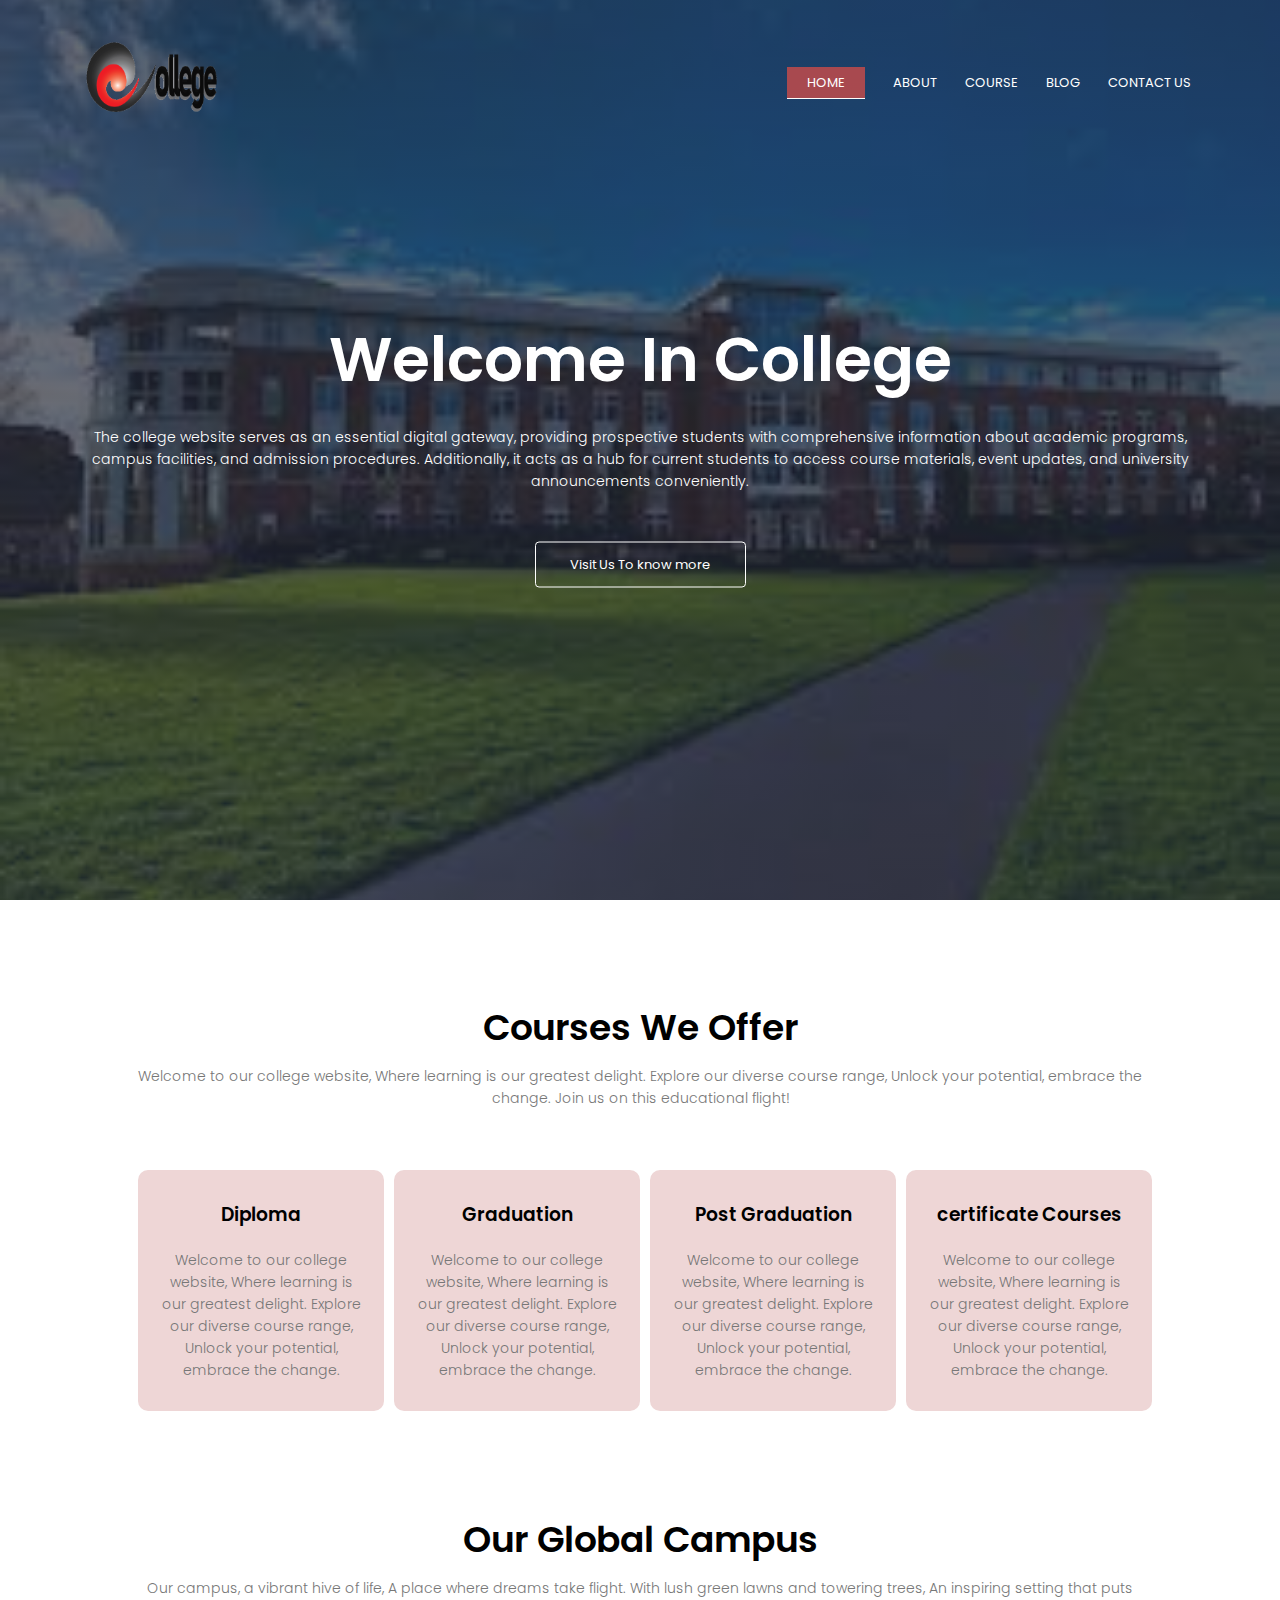
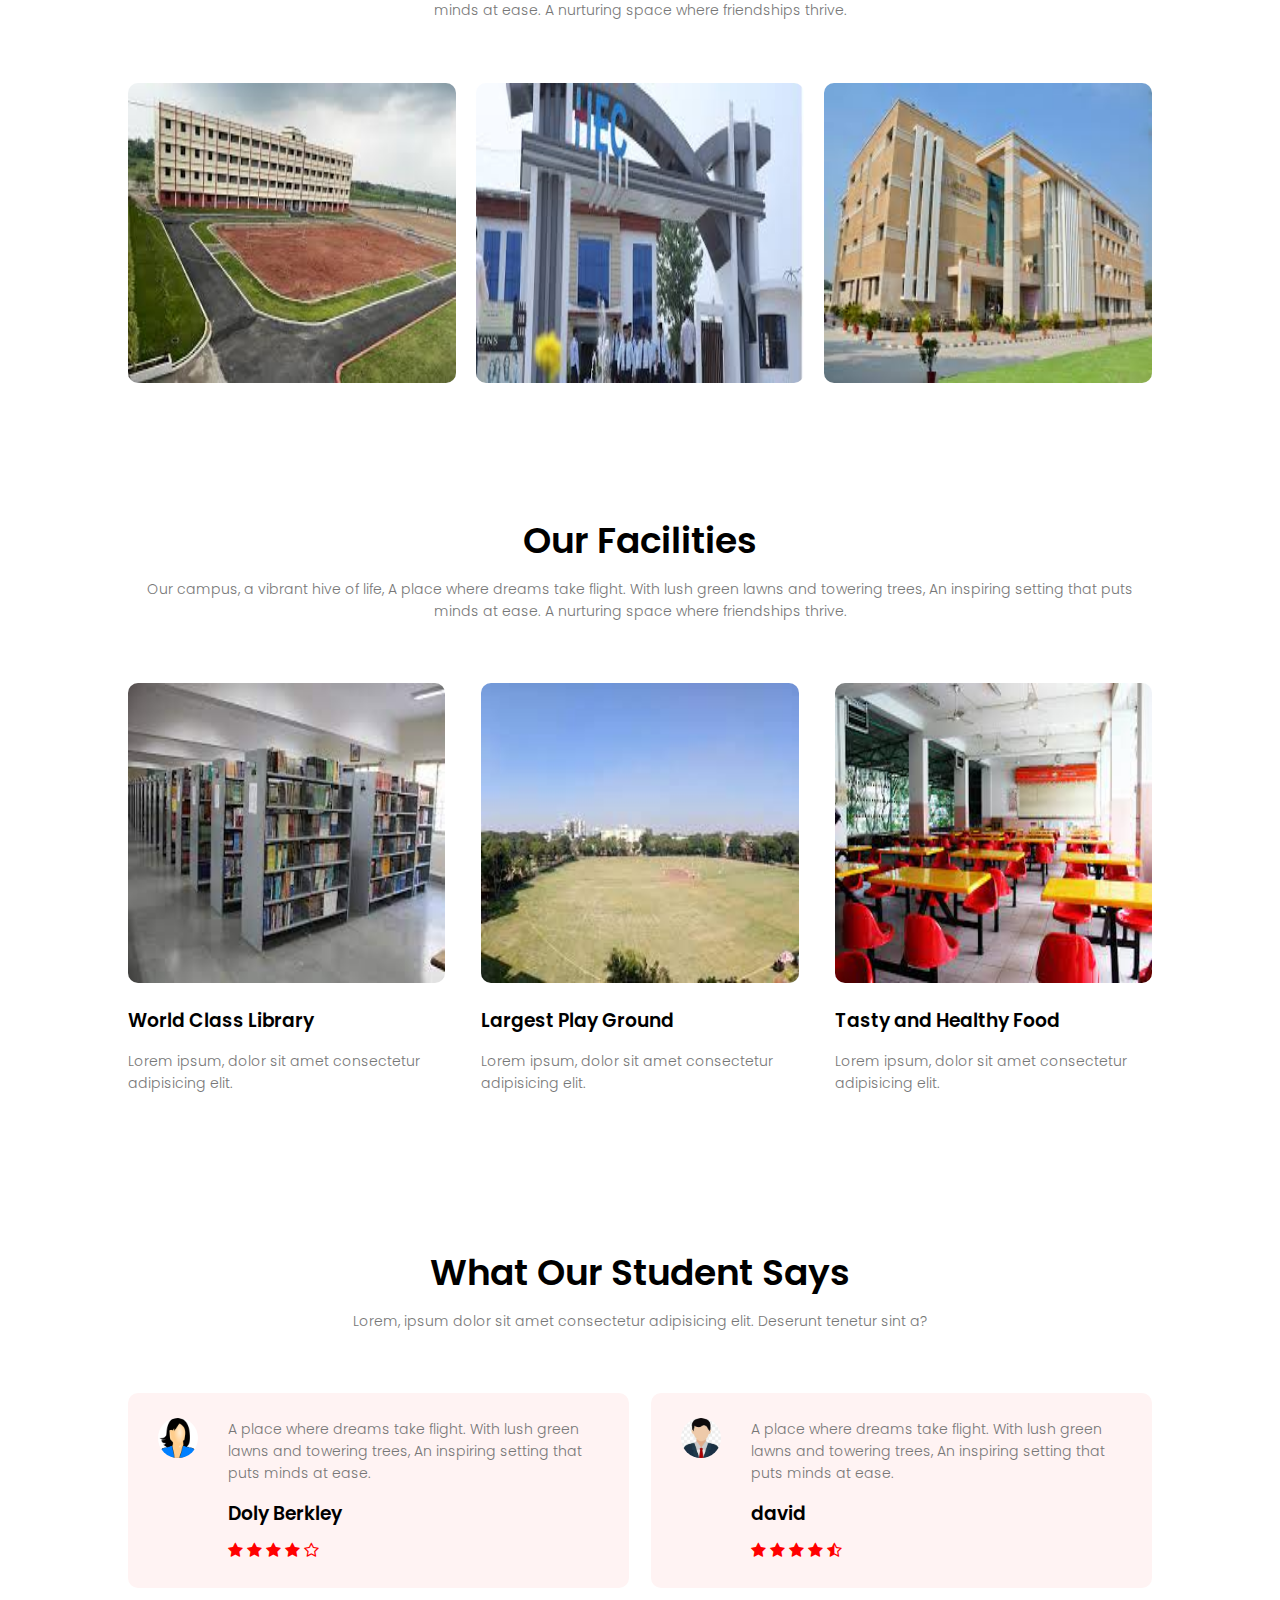
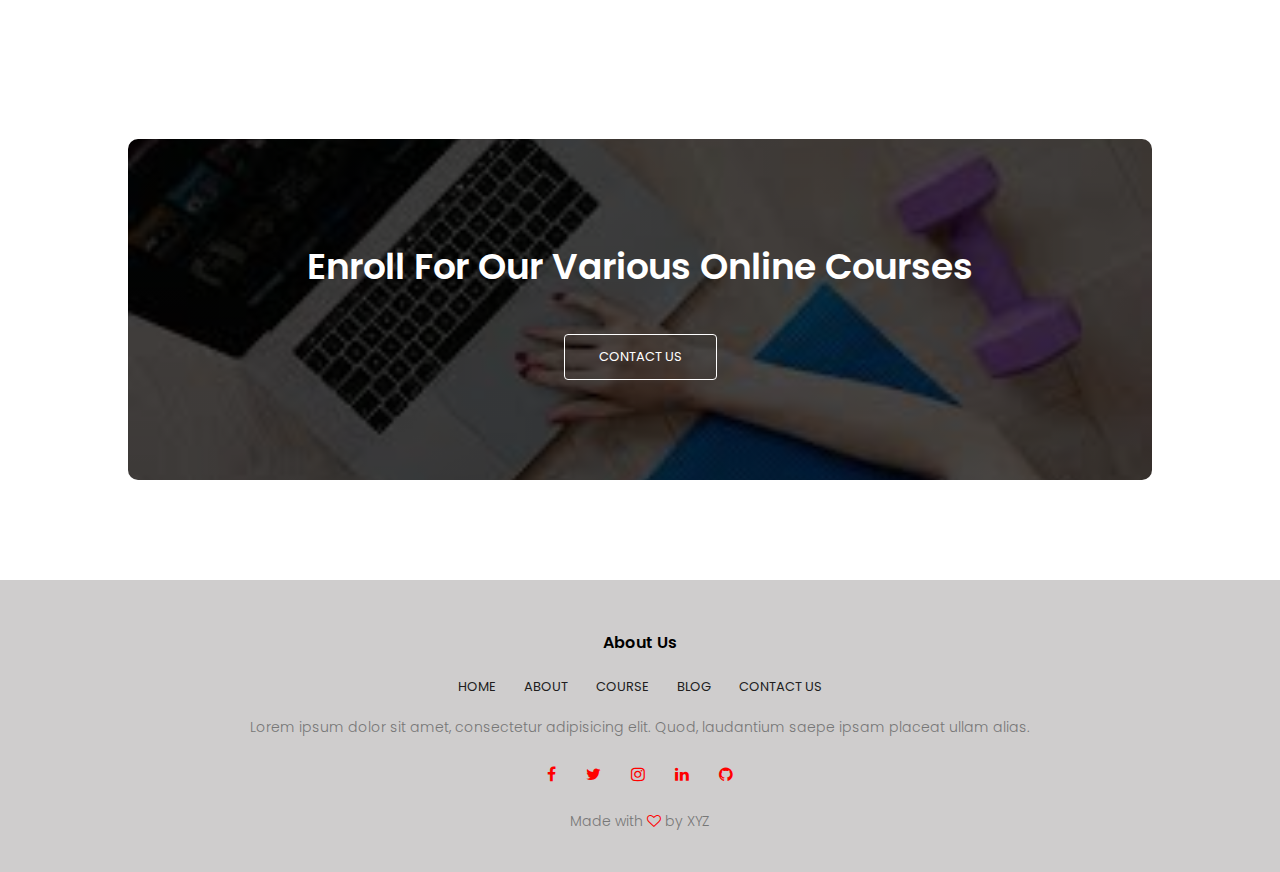
<file: index.html>
<!DOCTYPE html>
<html lang="en">
<head>
    <meta charset="UTF-8">
    <meta name="viewport" content="width=device-width, initial-scale=1.0">
    <title>College Website</title>
    <link rel="stylesheet" href="style.css">
    <link rel="preconnect" href="https://fonts.googleapis.com">
<link rel="preconnect" href="https://fonts.gstatic.com" crossorigin>
<link href="https://fonts.googleapis.com/css2?family=Poppins:ital,wght@1,400;1,900&display=swap" rel="stylesheet">
<link rel="stylesheet" href="https://cdnjs.cloudflare.com/ajax/libs/font-awesome/4.7.0/css/font-awesome.min.css">
</head>
<body>
    <section class="header">
        <nav>
            <a href="index.html"><img src="img/logo1.png" alt=""></a>
            <div class="nav-links" id="navLinks">
                <i class="fa  fa-times" onclick="hideMenu()"></i>
                <ul>
                    <li><a href="index.html" class="active">HOME</a></li>
                    <li><a href="about.html">ABOUT</a></li>
                    <li><a href="course.html">COURSE</a></li>
                    <li><a href="blog.html">BLOG</a></li>
                    <li><a href="contact.html">CONTACT US</a></li>
                </ul>
            </div>
            <i class="fa fa-bars" onclick="showMenu()"></i>
        </nav>
        <div class="text-box">
            <h1>Welcome In College</h1>
            <p>The college website serves as an essential digital gateway, providing prospective students with comprehensive information about academic programs, campus facilities, and admission procedures. Additionally, it acts as a hub for current students to access course materials, event updates, and university announcements conveniently.</p>
            <a href="" class="visit-btn">Visit Us To know more</a>
        </div>
    </section>
    <section class="course">
        <h1>Courses We Offer</h1>
        <p>Welcome to our college website,
            Where learning is our greatest delight.
            Explore our diverse course range,
            Unlock your potential, embrace the change.
            Join us on this educational flight!</p>
            <div class="row">
                <div class="course-col">
                    <h3>Diploma</h3>
                    <p>Welcome to our college website,
                        Where learning is our greatest delight.
                        Explore our diverse course range,
                        Unlock your potential, embrace the change.</p>
                </div>
                <div class="course-col">
                    <h3>Graduation</h3>
                    <p>Welcome to our college website,
                        Where learning is our greatest delight.
                        Explore our diverse course range,
                        Unlock your potential, embrace the change.</p>
                </div>
                <div class="course-col">
                    <h3>Post Graduation</h3>
                    <p>Welcome to our college website,
                        Where learning is our greatest delight.
                        Explore our diverse course range,
                        Unlock your potential, embrace the change.</p>
                </div>
                 <div class="course-col">
                    <h3>certificate Courses</h3>
                    <p>Welcome to our college website,
                        Where learning is our greatest delight.
                        Explore our diverse course range,
                        Unlock your potential, embrace the change.</p>
                </div>
            </div>
    </section>
    <section class="campus">
        <h1>Our Global Campus</h1>
        <p>
            Our campus, a vibrant hive of life,
            A place where dreams take flight.
            With lush green lawns and towering trees,
            An inspiring setting that puts minds at ease.
            A nurturing space where friendships thrive.</p>
            <div class="row">
                <div class="campus-col">
                    <img src="img/campus1.jpg" alt="">
                    <div class="layer">
                        <h3>NOIDA</h3>
                    </div>
                </div>
                <div class="campus-col">
                    <img src="img/campus2.jpg" alt="">
                    <div class="layer">
                        <h3>NEW DELHI</h3>
                    </div>
                </div>
                <div class="campus-col">
                    <img src="img/campus3.jpg" alt="">
                    <div class="layer">
                        <h3>MATHURA</h3>
                    </div>
                </div>
            </div>
    </section>
    <section class="facilities">
        <h1>Our Facilities</h1>
        <p>Our campus, a vibrant hive of life,
            A place where dreams take flight.
            With lush green lawns and towering trees,
            An inspiring setting that puts minds at ease.
            A nurturing space where friendships thrive.</p>
            <div class="row">
                <div class="facilities-col">
                    <img src="img/library.jpg" alt="">
                    <h3>World Class Library</h3>
                    <p>Lorem ipsum, dolor sit amet consectetur adipisicing elit.</p>
                </div>
                <div class="facilities-col">
                    <img src="img/playground.jpg" alt="">
                    <h3>Largest Play Ground</h3>
                    <p>Lorem ipsum, dolor sit amet consectetur adipisicing elit.</p>
                </div>
                <div class="facilities-col">
                    <img src="img/canteen.jpg" alt="">
                    <h3>Tasty and Healthy Food</h3>
                    <p>Lorem ipsum, dolor sit amet consectetur adipisicing elit.</p>
                </div>
            </div>
    </section>
    <section class="testimonials">
        <h1>What Our Student Says</h1>
        <p>Lorem, ipsum dolor sit amet consectetur adipisicing elit. Deserunt tenetur sint a?</p>
        <div class="row">
            <div class="testimonial-col">
                <img src="img/user.jpg" alt="">
                <div>
                    <p> A place where dreams take flight.
                        With lush green lawns and towering trees,
                        An inspiring setting that puts minds at ease.
                    </p>
                    <h3>Doly Berkley</h3>
                    <i class="fa fa-star"></i>
                    <i class="fa fa-star"></i>
                    <i class="fa fa-star"></i>
                    <i class="fa fa-star"></i>
                    <i class="fa fa-star-o"></i>
                </div>
            </div>
            <div class="testimonial-col">
                <img src="img/user2.jpg" alt="">
                <div>
                    <p> A place where dreams take flight.
                        With lush green lawns and towering trees,
                        An inspiring setting that puts minds at ease.
                    </p>
                    <h3>david</h3>
                    <i class="fa fa-star"></i>
                    <i class="fa fa-star"></i>
                    <i class="fa fa-star"></i>
                    <i class="fa fa-star"></i>
                    <i class="fa fa-star-half-o"></i>
                </div>
            </div>
        </div>
    </section>
    <section class="cta">
        <h1>Enroll For Our Various Online Courses</h1>
        <a href="contact.html" class="visit-btn">CONTACT US</a>
    </section>
    <section class="footer">
        <h4>About Us</h4>
        <div class="foot-links">
            <ul>
                <li><a href="index.html"> HOME</a></li>
                <li><a href="about.html">ABOUT</a></li>
                <li> <a href="course.html">COURSE</a></li>
                <li><a href="blog.html">BLOG</a></li>
                <li><a href="contact.html">CONTACT US</a></li>
            </ul>
        </div>
        <p>Lorem ipsum dolor sit amet, consectetur adipisicing elit. Quod, laudantium saepe ipsam placeat ullam alias.</p>
        <div class="icons">
            <i class="fa fa-facebook"></i>
            <i class="fa fa-twitter"></i>
            <i class="fa fa-instagram"></i>
            <i class="fa fa-linkedin"></i>
            <i class="fa fa-github"></i>
        </div>
        <p>Made with <i class="fa fa-heart-o"></i> by XYZ</p>
    </section>
<script>
    var navLinks=document.getElementById("navLinks");
    function showMenu(){
        navLinks.style.right="0";
    }
    function hideMenu(){
        navLinks.style.right="-200px";
    }
    

</script>
    
</body>
</html>
</file>
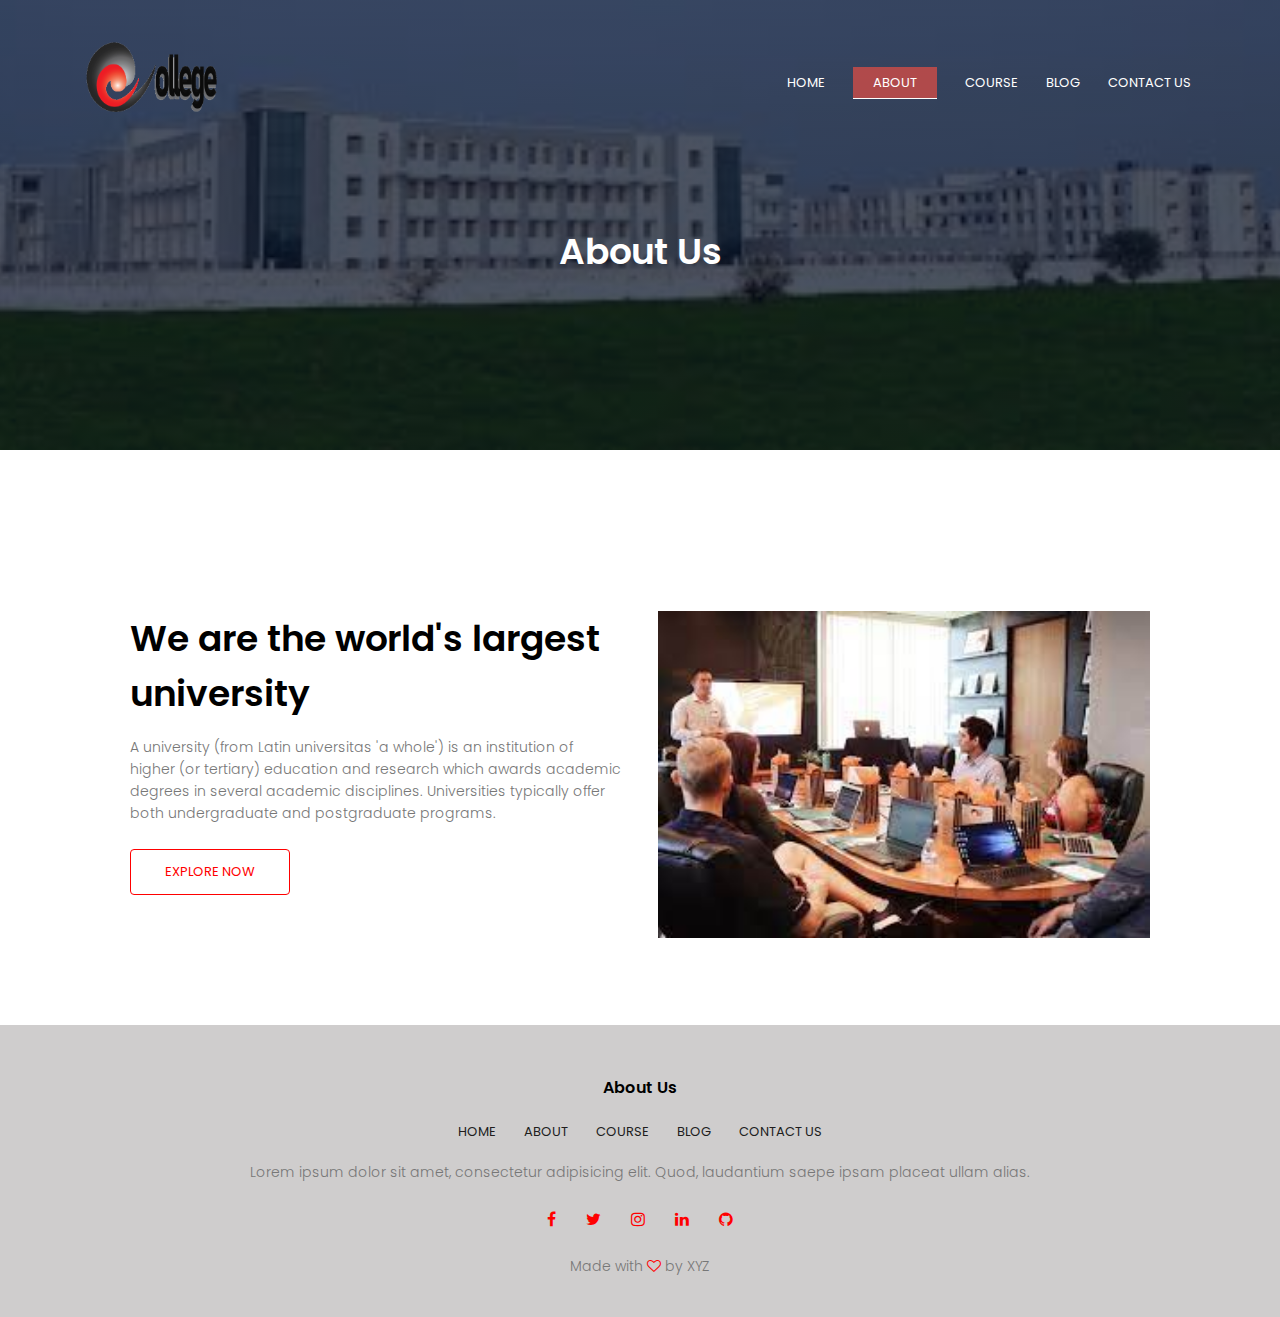
<file: about.html>
<!DOCTYPE html>
<html lang="en">
<head>
    <meta charset="UTF-8">
    <meta name="viewport" content="width=device-width, initial-scale=1.0">
    <title>College Website</title>
    <link rel="stylesheet" href="style.css">
    <link rel="preconnect" href="https://fonts.googleapis.com">
<link rel="preconnect" href="https://fonts.gstatic.com" crossorigin>
<link href="https://fonts.googleapis.com/css2?family=Poppins:ital,wght@1,400;1,900&display=swap" rel="stylesheet">
<link rel="stylesheet" href="https://cdnjs.cloudflare.com/ajax/libs/font-awesome/4.7.0/css/font-awesome.min.css">
</head>
<body>
    <section class="sub-header">
        <nav>
            <a href="index.html"><img src="img/logo1.png" alt=""></a>
            <div class="nav-links" id="navLinks">
                <i class="fa  fa-times" onclick="hideMenu()"></i>
                <ul>
                    <li><a href="index.html">HOME</a></li>
                    <li><a href="about.html" class="active">ABOUT</a></li>
                    <li><a href="course.html">COURSE</a></li>
                    <li><a href="blog.html">BLOG</a></li>
                    <li><a href="contact.html">CONTACT US</a></li>
                </ul>
            </div>
            <i class="fa fa-bars" onclick="showMenu()"></i>
        </nav>
        <h1>About Us</h1>
    </section>
  
    <section class="about-us">
        <div class="row">
            <div class="about-col">
                <h1>We are the world's largest university</h1>
                <p>A university (from Latin universitas 'a whole') is an institution of higher (or tertiary) education and research which awards academic degrees in several academic disciplines. Universities typically offer both undergraduate and postgraduate programs.</p>
                <a href="" class="visit-btn red-btn">EXPLORE NOW</a>
            </div>
            <div class="about-col">
                <img src="img/about.jpg" alt="">
            </div>
        </div>
    </section>
    <section class="footer">
        <h4>About Us</h4>
        <div class="foot-links">
            <ul>
                <li><a href="index.html"> HOME</a></li>
                <li><a href="about.html" >ABOUT</a></li>
                <li><a href="course.html">COURSE</a></li>
                <li><a href="blog.html">BLOG</a></li>
                <li><a href="contact.html">CONTACT US</a></li>
            </ul>
        </div>
        <p>Lorem ipsum dolor sit amet, consectetur adipisicing elit. Quod, laudantium saepe ipsam placeat ullam alias.</p>
        <div class="icons">
            <a href=""><i class="fa fa-facebook"></i></a>           
            <a href=""><i class="fa fa-twitter"></i></a>           
            <a href=""><i class="fa fa-instagram"></i></a>
            <a href=""><i class="fa fa-linkedin"></i></a>           
            <a href=""><i class="fa fa-github"></i></a>     
        </div>
        <p>Made with <i class="fa fa-heart-o"></i> by XYZ</p>
    </section>
<script>
    var navLinks=document.getElementById("navLinks");
    function showMenu(){
        navLinks.style.right="0";
    }
    function hideMenu(){
        navLinks.style.right="-200px";
    }
    const activePage=window.location.pathname;
    console.log(activePage);
</script>
    
</body>
</html>
</file>
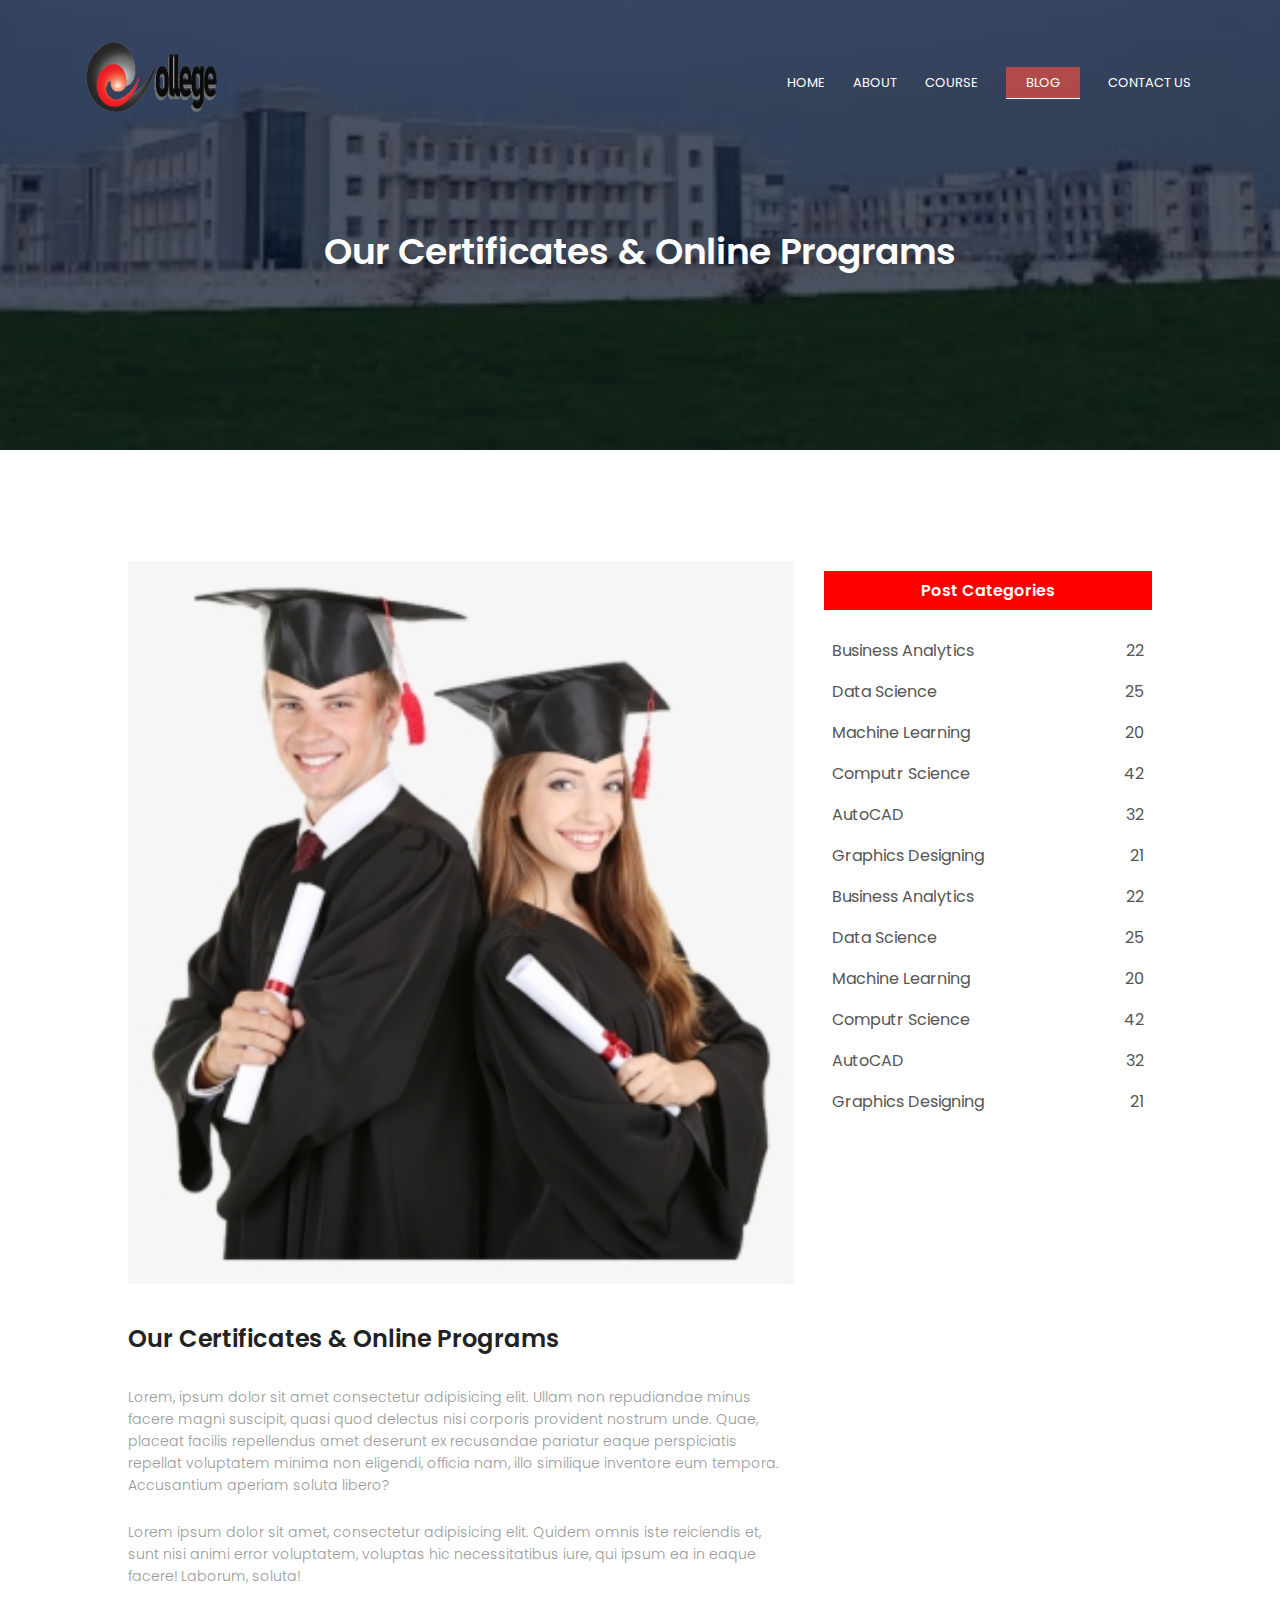
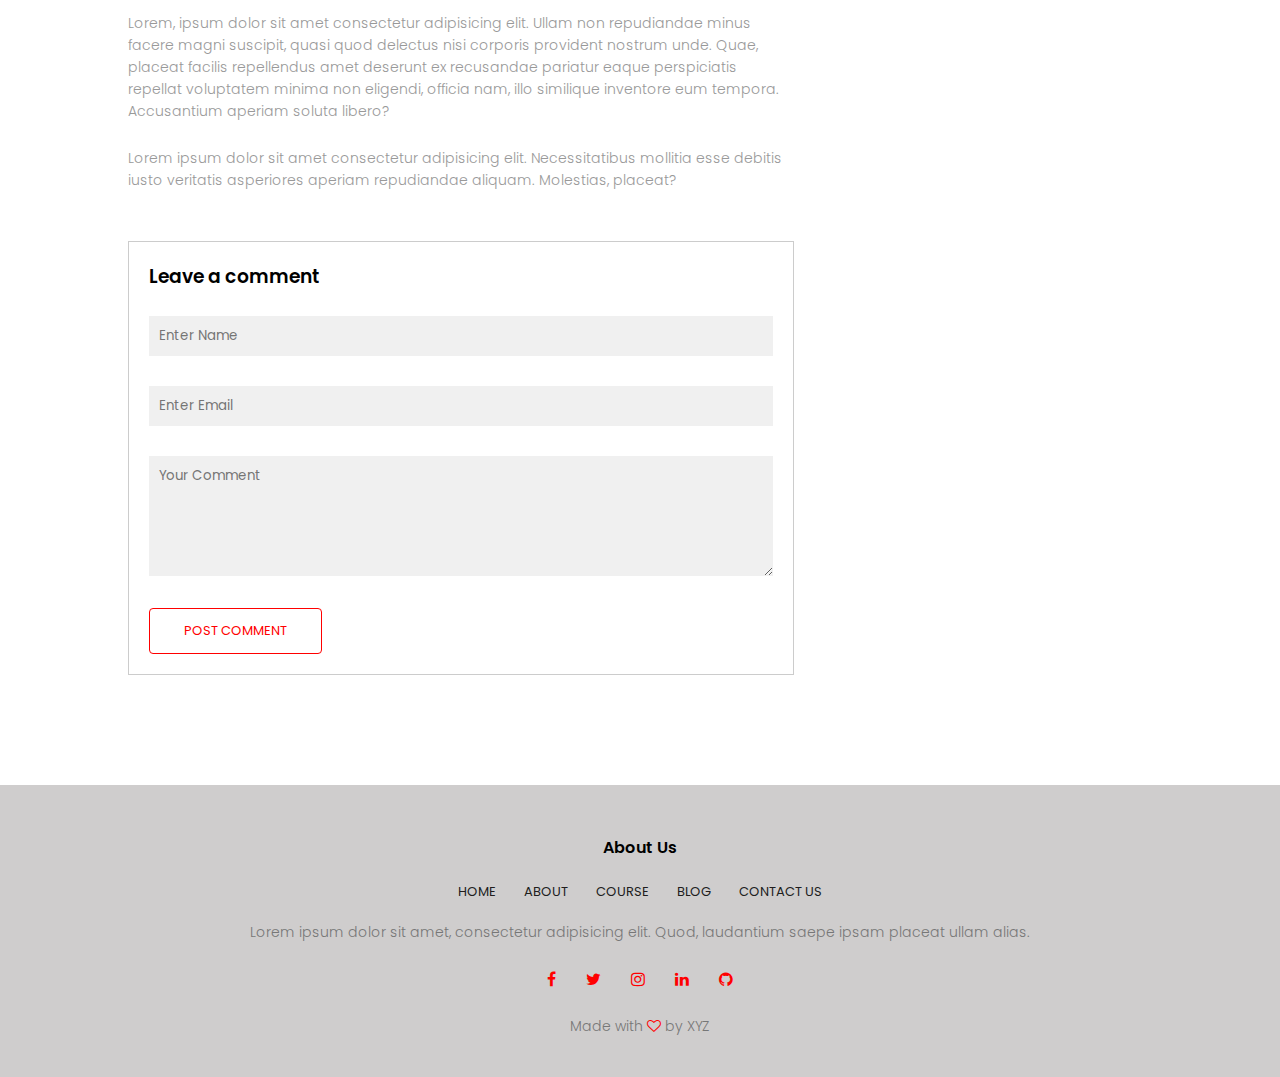
<file: blog.html>
<!DOCTYPE html>
<html lang="en">

<head>
    <meta charset="UTF-8">
    <meta name="viewport" content="width=device-width, initial-scale=1.0">
    <title>College Website</title>
    <link rel="stylesheet" href="style.css">
    <link rel="preconnect" href="https://fonts.googleapis.com">
    <link rel="preconnect" href="https://fonts.gstatic.com" crossorigin>
    <link href="https://fonts.googleapis.com/css2?family=Poppins:ital,wght@1,400;1,900&display=swap" rel="stylesheet">
    <link rel="stylesheet" href="https://cdnjs.cloudflare.com/ajax/libs/font-awesome/4.7.0/css/font-awesome.min.css">
</head>

<body>
    <section class="sub-header">
        <nav>
            <a href="index.html"><img src="img/logo1.png" alt=""></a>
            <div class="nav-links" id="navLinks">
                <i class="fa  fa-times" onclick="hideMenu()"></i>
                <ul>
                    <li><a href="index.html">HOME</a></li>
                    <li><a href="about.html">ABOUT</a></li>
                    <li><a href="course.html">COURSE</a></li>
                    <li><a href="blog.html" class="active">BLOG</a></li>
                    <li><a href="contact.html">CONTACT US</a></li>
                </ul>
            </div>
            <i class="fa fa-bars" onclick="showMenu()"></i>
        </nav>
        <h1>Our Certificates & Online Programs</h1>
    </section>
    <section class="blog-content">
        <div class="row">
            <div class="blog-left">
                <img src="img/certificate1.png" alt="">
                <h2>Our Certificates & Online Programs</h2>
                <p>Lorem, ipsum dolor sit amet consectetur adipisicing elit. Ullam non repudiandae minus facere magni
                    suscipit, quasi quod delectus nisi corporis provident nostrum unde. Quae, placeat facilis
                    repellendus amet deserunt ex recusandae pariatur eaque perspiciatis repellat voluptatem minima non
                    eligendi, officia nam, illo similique inventore eum tempora. Accusantium aperiam soluta libero?</p>
                <br>
                <p>Lorem ipsum dolor sit amet, consectetur adipisicing elit. Quidem omnis iste reiciendis et, sunt nisi
                    animi error voluptatem, voluptas hic necessitatibus iure, qui ipsum ea in eaque facere! Laborum,
                    soluta!</p>
                <br>
                <p>Lorem, ipsum dolor sit amet consectetur adipisicing elit. Ullam non repudiandae minus facere magni
                    suscipit, quasi quod delectus nisi corporis provident nostrum unde. Quae, placeat facilis
                    repellendus amet deserunt ex recusandae pariatur eaque perspiciatis repellat voluptatem minima non
                    eligendi, officia nam, illo similique inventore eum tempora. Accusantium aperiam soluta libero?</p>
                <br>
                <p>Lorem ipsum dolor sit amet consectetur adipisicing elit. Necessitatibus mollitia esse debitis iusto
                    veritatis asperiores aperiam repudiandae aliquam. Molestias, placeat?</p>
                    <div class="comment-box">
                        <h3>Leave a comment</h3>
                        <form action="" class="comment-form">
                            <input type="text" name="" id="" placeholder="Enter Name">
                            <input type="email" name="" id="" placeholder="Enter Email">
                            <textarea name="" id="" cols="30" rows="5" placeholder="Your Comment"></textarea>
                            <button type="submit" class="visit-btn red-btn">POST COMMENT</button>
                        </form>
                    </div>

            </div>
            <div class="blog-right">
                <h3>Post Categories</h3>
                <div>
                    <span>Business Analytics</span>
                    <span>22</span>
                </div>
                <div>
                    <span>Data Science</span>
                    <span>25</span>
                </div>
                <div>
                    <span>Machine Learning</span>
                    <span>20</span>
                </div>
                <div>
                    <span>Computr Science</span>
                    <span>42</span>
                </div>
                <div>
                    <span>AutoCAD</span>
                    <span>32</span>
                </div>
                <div>
                    <span>Graphics Designing</span>
                    <span>21</span>
                </div>
                <div>
                    <span>Business Analytics</span>
                    <span>22</span>
                </div>
                <div>
                    <span>Data Science</span>
                    <span>25</span>
                </div>
                <div>
                    <span>Machine Learning</span>
                    <span>20</span>
                </div>
                <div>
                    <span>Computr Science</span>
                    <span>42</span>
                </div>
                <div>
                    <span>AutoCAD</span>
                    <span>32</span>
                </div>
                <div>
                    <span>Graphics Designing</span>
                    <span>21</span>
                </div>
            </div>
        </div>
    </section>

    <section class="footer">
        <h4>About Us</h4>
        <div class="foot-links">
            <ul>
                <li><a href="index.html"> HOME</a></li>
                <li><a href="about.html">ABOUT</a></li>
                <li><a href="course.html">COURSE</a></li>
                <li><a href="blog.html">BLOG</a></li>
                <li><a href="contact.html">CONTACT US</a></li>
            </ul>
        </div>
        <p>Lorem ipsum dolor sit amet, consectetur adipisicing elit. Quod, laudantium saepe ipsam placeat ullam alias.
        </p>
        <div class="icons">
            <a href=""><i class="fa fa-facebook"></i></a>           
            <a href=""><i class="fa fa-twitter"></i></a>           
            <a href=""><i class="fa fa-instagram"></i></a>
            <a href=""><i class="fa fa-linkedin"></i></a>           
            <a href=""><i class="fa fa-github"></i></a> 
        </div>
        <p>Made with <i class="fa fa-heart-o"></i> by XYZ</p>
    </section>
    <script>
        var navLinks = document.getElementById("navLinks");
        function showMenu() {
            navLinks.style.right = "0";
        }
        function hideMenu() {
            navLinks.style.right = "-200px";
        }
    </script>

</body>

</html>
</file>
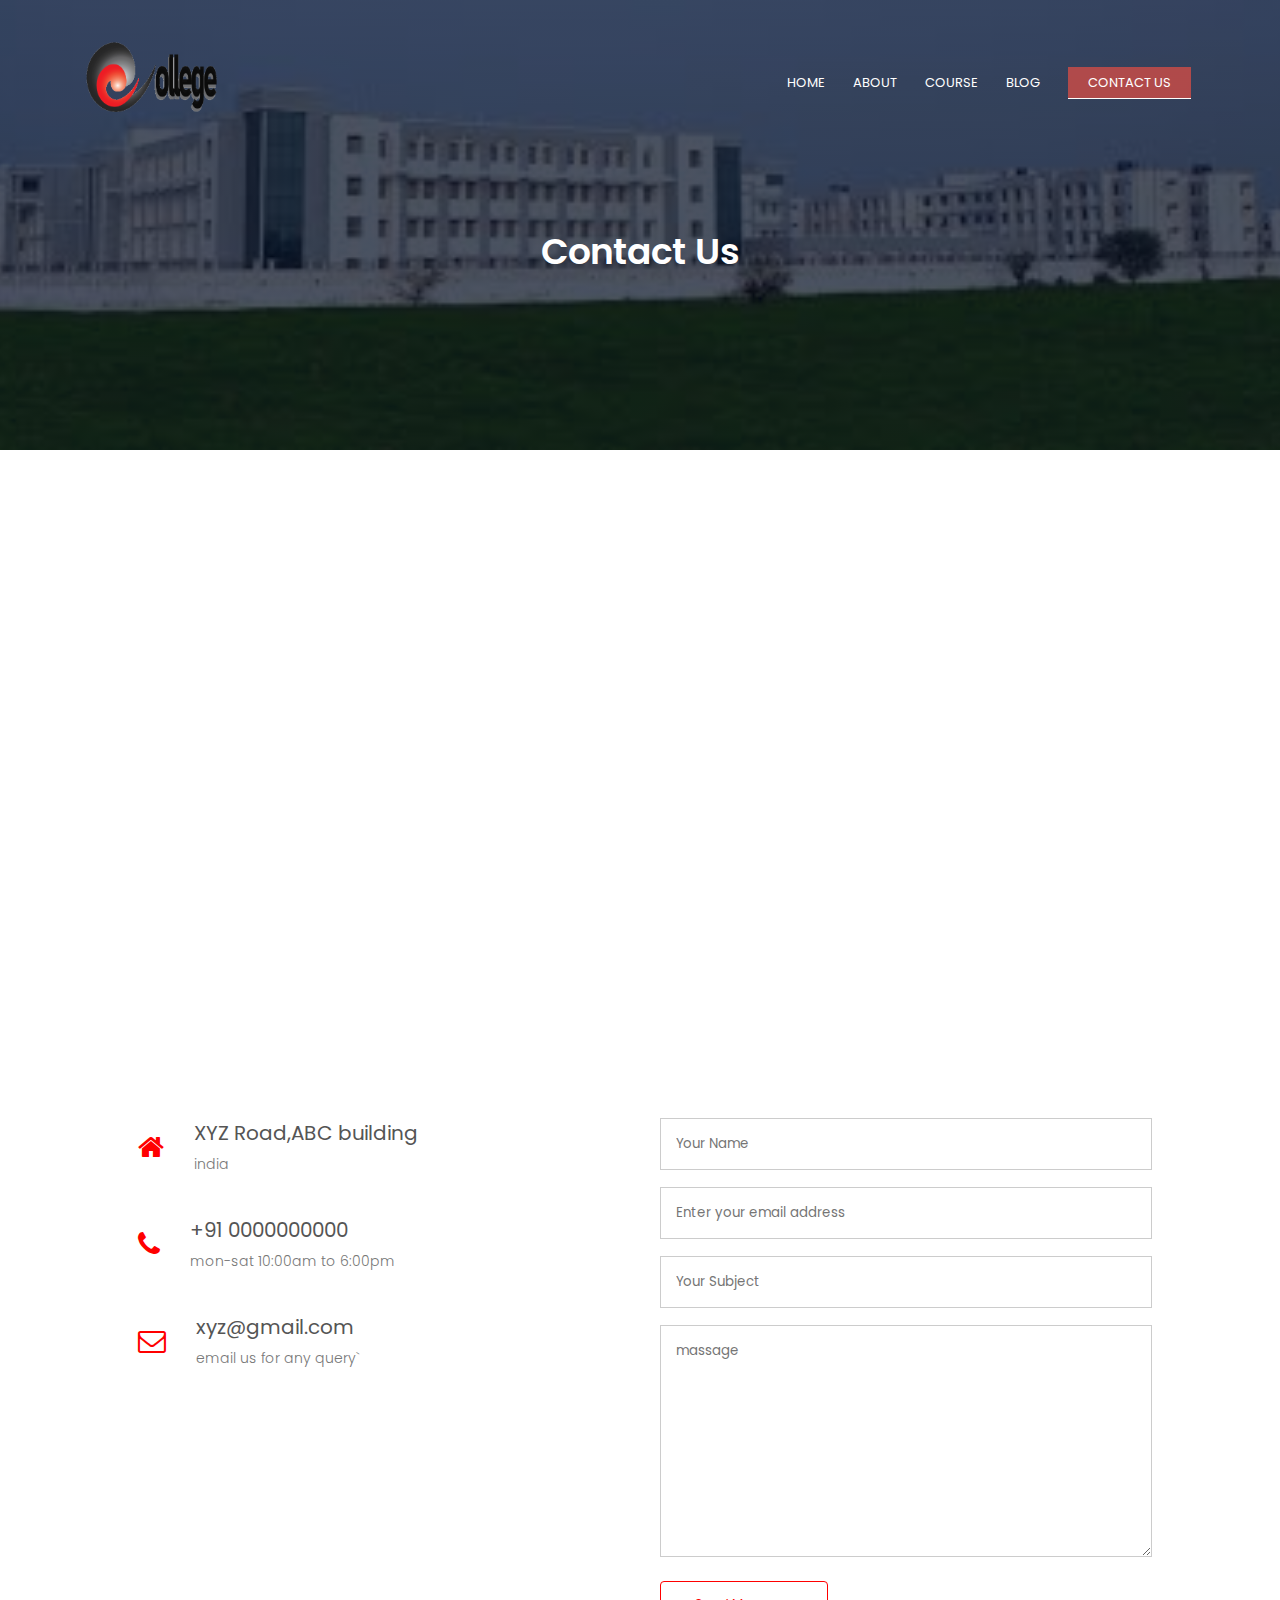
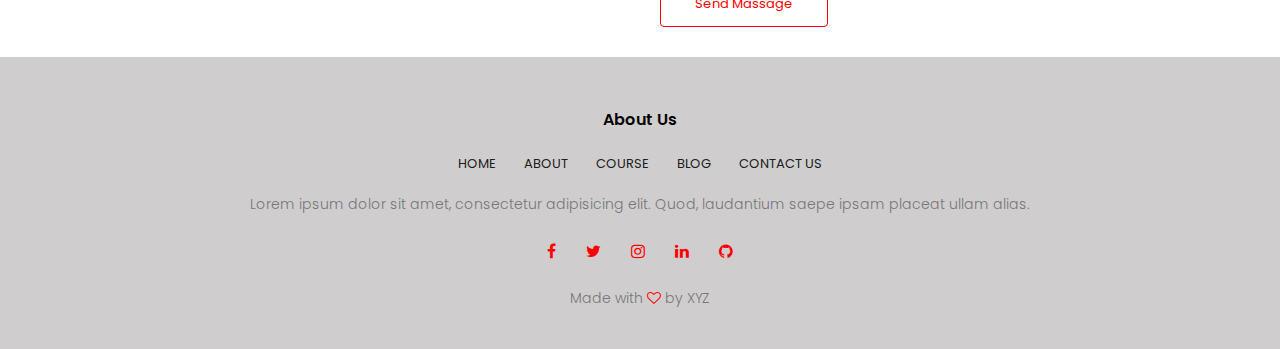
<file: contact.html>
<!DOCTYPE html>
<html lang="en">

<head>
    <meta charset="UTF-8">
    <meta name="viewport" content="width=device-width, initial-scale=1.0">
    <title>College Website</title>
    <link rel="stylesheet" href="style.css">
    <link rel="preconnect" href="https://fonts.googleapis.com">
    <link rel="preconnect" href="https://fonts.gstatic.com" crossorigin>
    <link href="https://fonts.googleapis.com/css2?family=Poppins:ital,wght@1,400;1,900&display=swap" rel="stylesheet">
    <link rel="stylesheet" href="https://cdnjs.cloudflare.com/ajax/libs/font-awesome/4.7.0/css/font-awesome.min.css">
</head>

<body>
    <section class="sub-header">
        <nav>
            <a href="index.html"><img src="img/logo1.png" alt=""></a>
            <div class="nav-links" id="navLinks">
                <i class="fa  fa-times" onclick="hideMenu()"></i>
                <ul>
                    <li><a href="index.html">HOME</a></li>
                    <li><a href="about.html">ABOUT</a></li>
                    <li><a href="course.html">COURSE</a></li>
                    <li><a href="blog.html">BLOG</a></li>
                    <li><a href="contact.html" class="active">CONTACT US</a></li>
                </ul>
            </div>
            <i class="fa fa-bars" onclick="showMenu()"></i>
        </nav>
        <h1>Contact Us</h1>
    </section>
    <section class="location">
        <iframe
            src="https://www.google.com/maps/embed?pb=!1m14!1m8!1m3!1d14543155.251988983!2d80.8593042!3d27.1381928!3m2!1i1024!2i768!4f13.1!3m3!1m2!1s0x30635ff06b92b791%3A0xd78c4fa1854213a6!2sIndia!5e0!3m2!1sen!2sin!4v1690974255002!5m2!1sen!2sin"
            width="600" height="450" style="border:0;" allowfullscreen="" loading="lazy"
            referrerpolicy="no-referrer-when-downgrade"></iframe>
    </section>

    <section class="contact-us">
        <div class="row">
            <div class="contact-col">
                <div>
                    <i class="fa fa-home"></i>
                    <span>
                        <h5>XYZ Road,ABC building</h5>
                        <p>india</p>
                    </span>
                </div>
                <div>
                    <i class="fa fa-phone"></i>
                    <span>
                        <h5>+91 0000000000</h5>
                        <p>mon-sat 10:00am to 6:00pm</p>
                    </span>
                </div>
                <div>
                    <i class="fa fa-envelope-o"></i>
                    <span>
                        <h5>xyz@gmail.com</h5>
                        <p>email us for any query`</p>
                    </span>
                </div>
            </div>
            <div class="contact-col">
                <form action="">
                    <input type="text" name="" id="" placeholder="Your Name">
                    <input type="email" name="" id="" placeholder="Enter your email address">
                    <input type="text" name="" id="" placeholder="Your Subject">
                    <textarea name="" id="" cols="30" rows="10" placeholder="massage"></textarea>
                    <button type="submit" class="visit-btn red-btn">Send Massage</button>

                </form>
            </div>
        </div>
    </section>

    <section class="footer">
        <h4>About Us</h4>
        <div class="foot-links">
            <ul>
                <li></i><a href="index.html"> HOME</a></li>
                <li></i><a href="about.html">ABOUT</a></li>
                <li></i><a href="course.html">COURSE</a></li>
                <li></i><a href="blog.html">BLOG</a></li>
                <li></i><a href="contact.html">CONTACT US</a></li>
            </ul>
        </div>
        <p>Lorem ipsum dolor sit amet, consectetur adipisicing elit. Quod, laudantium saepe ipsam placeat ullam alias.
        </p>
        <div class="icons">
            <a href=""><i class="fa fa-facebook"></i></a>           
            <a href=""><i class="fa fa-twitter"></i></a>           
            <a href=""><i class="fa fa-instagram"></i></a>
            <a href=""><i class="fa fa-linkedin"></i></a>           
            <a href=""><i class="fa fa-github"></i></a> 
        </div>
        <p>Made with <i class="fa fa-heart-o"></i> by XYZ</p>
    </section>
    <script>
        var navLinks = document.getElementById("navLinks");
        function showMenu() {
            navLinks.style.right = "0";
        }
        function hideMenu() {
            navLinks.style.right = "-200px";
        }
    </script>

</body>

</html>
</file>
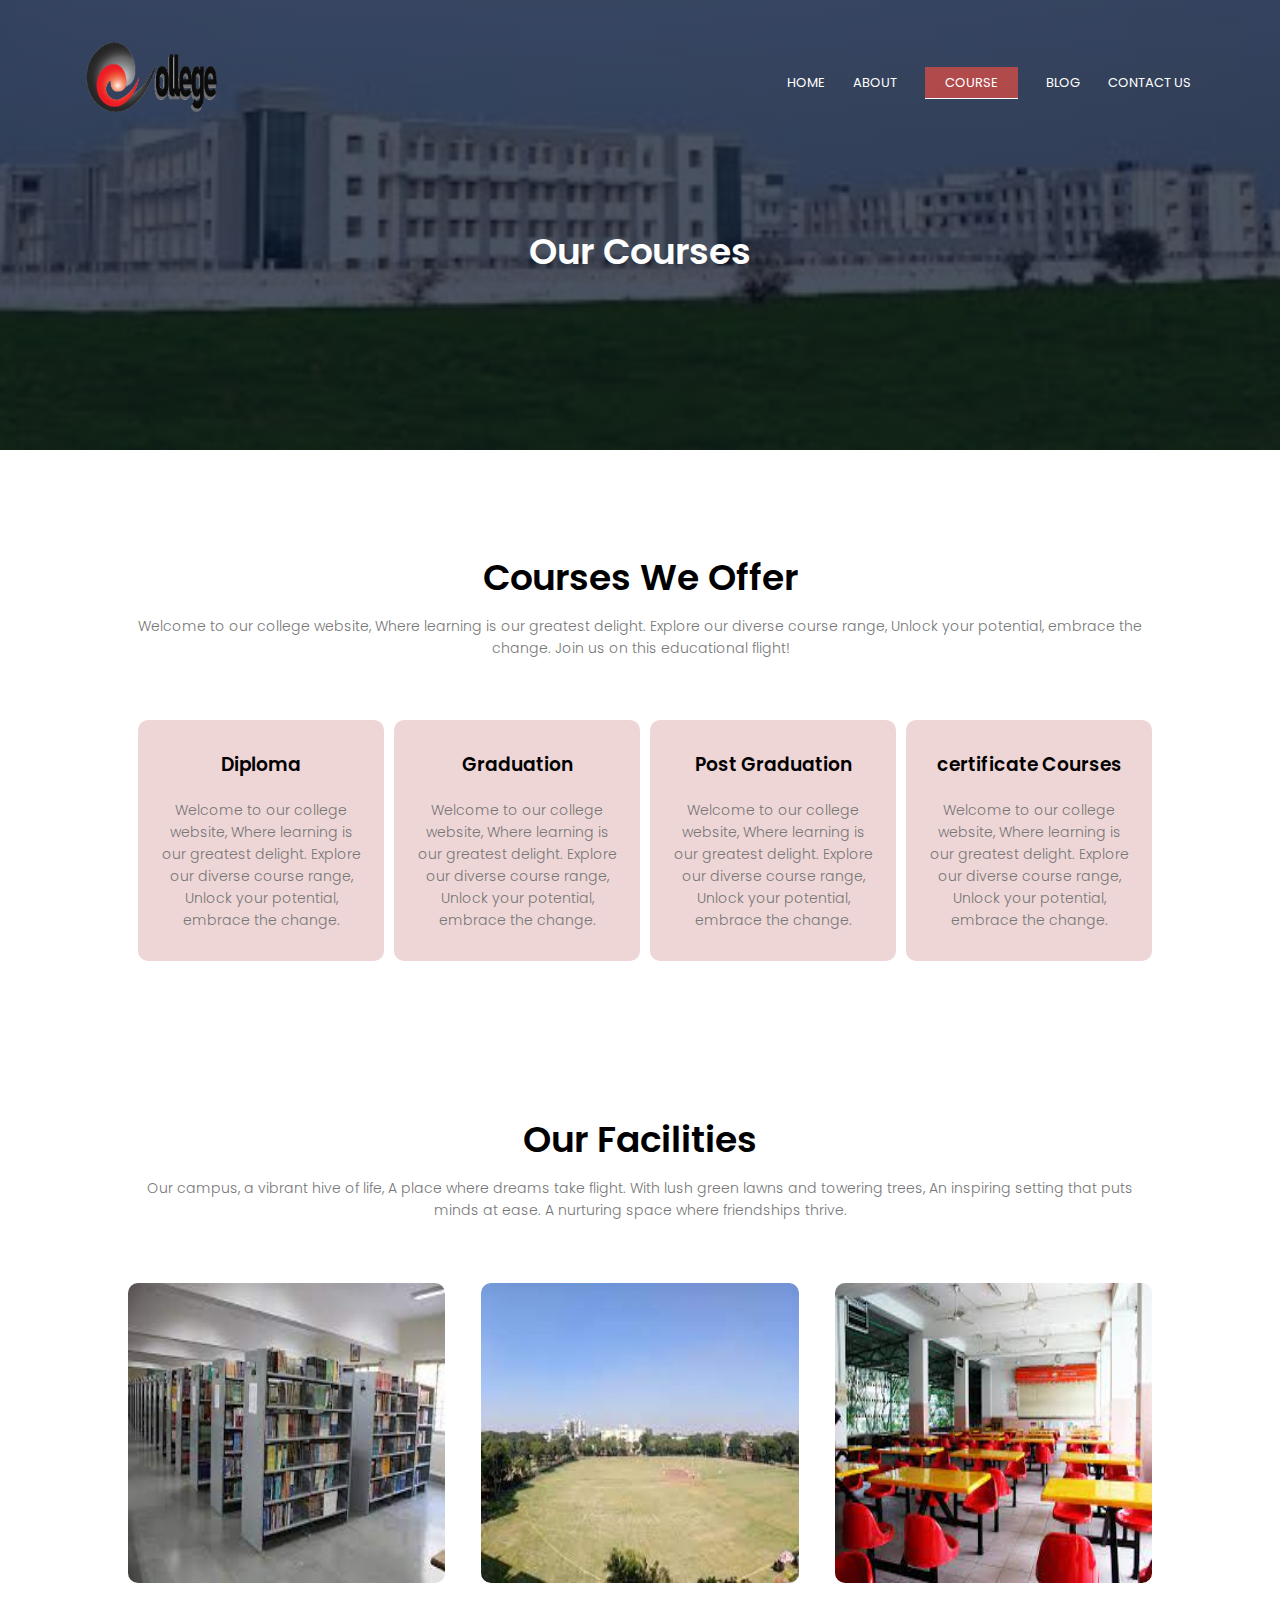
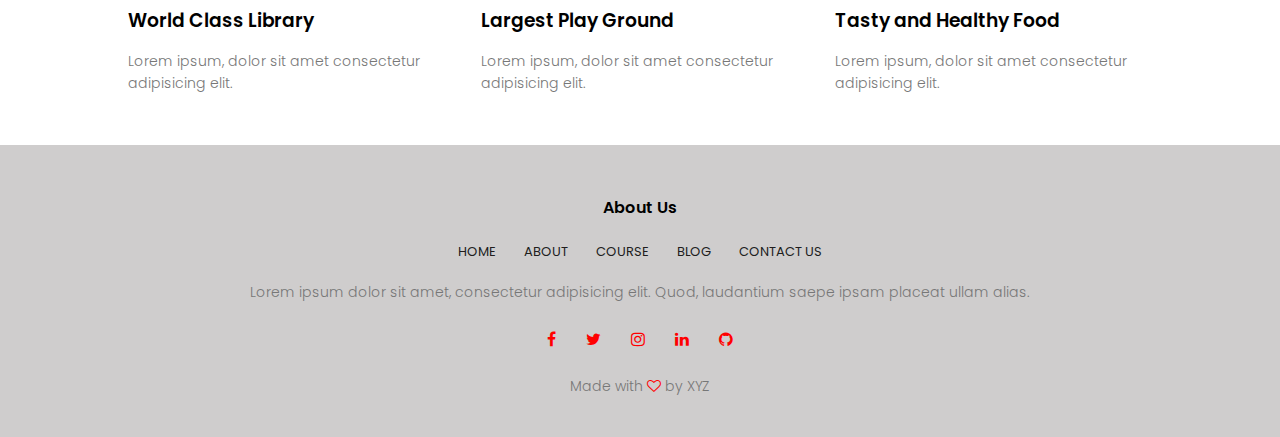
<file: course.html>
<!DOCTYPE html>
<html lang="en">
<head>
    <meta charset="UTF-8">
    <meta name="viewport" content="width=device-width, initial-scale=1.0">
    <title>College Website</title>
    <link rel="stylesheet" href="style.css">
    <link rel="preconnect" href="https://fonts.googleapis.com">
<link rel="preconnect" href="https://fonts.gstatic.com" crossorigin>
<link href="https://fonts.googleapis.com/css2?family=Poppins:ital,wght@1,400;1,900&display=swap" rel="stylesheet">
<link rel="stylesheet" href="https://cdnjs.cloudflare.com/ajax/libs/font-awesome/4.7.0/css/font-awesome.min.css">
</head>
<body>
    <section class="sub-header">
        <nav>
            <a href="index.html"><img src="img/logo1.png" alt=""></a>
            <div class="nav-links" id="navLinks">
                <i class="fa  fa-times" onclick="hideMenu()"></i>
                <ul>
                    <li><a href="index.html" >HOME</a></li>
                    <li><a href="about.html">ABOUT</a></li>
                    <li><a href="course.html" class="active">COURSE</a></li>
                    <li><a href="blog.html">BLOG</a></li>
                    <li><a href="contact.html">CONTACT US</a></li>
                </ul>
            </div>
            <i class="fa fa-bars" onclick="showMenu()"></i>
        </nav>
        <h1>Our Courses</h1>
    </section>
  
    <section class="course">
        <h1>Courses We Offer</h1>
        <p>Welcome to our college website,
            Where learning is our greatest delight.
            Explore our diverse course range,
            Unlock your potential, embrace the change.
            Join us on this educational flight!</p>
            <div class="row">
                <div class="course-col">
                    <h3>Diploma</h3>
                    <p>Welcome to our college website,
                        Where learning is our greatest delight.
                        Explore our diverse course range,
                        Unlock your potential, embrace the change.</p>
                </div>
                <div class="course-col">
                    <h3>Graduation</h3>
                    <p>Welcome to our college website,
                        Where learning is our greatest delight.
                        Explore our diverse course range,
                        Unlock your potential, embrace the change.</p>
                </div>
                <div class="course-col">
                    <h3>Post Graduation</h3>
                    <p>Welcome to our college website,
                        Where learning is our greatest delight.
                        Explore our diverse course range,
                        Unlock your potential, embrace the change.</p>
                </div>
                <div class="course-col">
                    <h3>certificate Courses</h3>
                    <p>Welcome to our college website,
                        Where learning is our greatest delight.
                        Explore our diverse course range,
                        Unlock your potential, embrace the change.</p>
                </div>
                
            </div>
    </section>
    <section class="facilities">
        <h1>Our Facilities</h1>
        <p>Our campus, a vibrant hive of life,
            A place where dreams take flight.
            With lush green lawns and towering trees,
            An inspiring setting that puts minds at ease.
            A nurturing space where friendships thrive.</p>
            <div class="row">
                <div class="facilities-col">
                    <img src="img/library.jpg" alt="">
                    <h3>World Class Library</h3>
                    <p>Lorem ipsum, dolor sit amet consectetur adipisicing elit.</p>
                </div>
                <div class="facilities-col">
                    <img src="img/playground.jpg" alt="">
                    <h3>Largest Play Ground</h3>
                    <p>Lorem ipsum, dolor sit amet consectetur adipisicing elit.</p>
                </div>
                <div class="facilities-col">
                    <img src="img/canteen.jpg" alt="">
                    <h3>Tasty and Healthy Food</h3>
                    <p>Lorem ipsum, dolor sit amet consectetur adipisicing elit.</p>
                </div>
            </div>
    </section>
    <section class="footer">
        <h4>About Us</h4>
        <div class="foot-links">
            <ul>
                <li><a href="index.html"> HOME</a></li>
                <li><a href="about.html">ABOUT</a></li>
                <li><a href="course.html">COURSE</a></li>
                <li><a href="blog.html">BLOG</a></li>
                <li><a href="contact.html">CONTACT US</a></li>
            </ul>
        </div>
        <p>Lorem ipsum dolor sit amet, consectetur adipisicing elit. Quod, laudantium saepe ipsam placeat ullam alias.</p>
        <div class="icons">
            <a href=""><i class="fa fa-facebook"></i></a>           
            <a href=""><i class="fa fa-twitter"></i></a>           
            <a href=""><i class="fa fa-instagram"></i></a>
            <a href=""><i class="fa fa-linkedin"></i></a>           
            <a href=""><i class="fa fa-github"></i></a> 
        </div>
        <p>Made with <i class="fa fa-heart-o"></i> by XYZ</p>
    </section>
<script>
    var navLinks=document.getElementById("navLinks");
    function showMenu(){
        navLinks.style.right="0";
    }
    function hideMenu(){
        navLinks.style.right="-200px";
    }
</script>
    
</body>
</html>
</file>
<file: style.css>
*{
    margin: 0;
    padding: 0;
    font-family: 'Poppins',sans-serif;
}
.header{
    min-height: 100vh;
    width: 100%;
    background-image: linear-gradient(rgba(40, 42, 53, 0.7),rgba(36, 42, 63, 0.681)),url(img/banner1.jpg);
    background-position: center;
    background-size: cover;
    position: relative;
}
nav{
    display: flex;
    padding: 2% 6%;
    justify-content: space-between;
    align-items: center;
}
nav img{
    width: 150px;
}
.nav-links{
    flex: 1;
    text-align:right;
}
.nav-links ul li{
    list-style: none;
    display: inline-block;
    padding: 8px 12px;
    position: relative;
}
.nav-links ul li a{
    color: #fff;
    text-decoration: none;
    font-size: 13px;
}
.nav-links ul li a.active{
    color: #fff;
    background-color: #f04e43a9;
    text-decoration: none;
    color: #fff;
    border-bottom: 1px solid #fff;
    border-radius: 0px;
    padding: 6px 20px;
    font-size: 13px;
    cursor: pointer;
    
}

.nav-links ul li::after{
    content: '';
    width:0%;
    height: 2px;
    background: red;
    display: block;
    margin: auto;
    transition: 0.5s;
}
.nav-links ul li:hover::after{
    width: 100%;
}

.text-box{
    width: 90%;
    color: #fff;
    position: absolute;
    top: 50%;
    left: 50%;
    transform: translate(-50%,-50%);
    text-align: center;
}
.text-box h1{
    font-size: 62px;

}
.text-box p{
    margin: 10px 0 40px;
    font-size: 14px;
    color: #fff;
}
.visit-btn{
    display: inline-block;
    text-decoration: none;
    color: #fff;
    border: 1px solid #fff;
    border-radius: 4px;
    padding: 12px 34px;
    font-size: 13px;
    background: transparent;
    position: relative;
    cursor: pointer;

}
.visit-btn:hover{
    border: 1px solid red;
    background: red;
    transition: 1s;
}
nav .fa{
    display: none;
}
@media(max-width: 700px){
    .text-box h1{
        font-size: 20px;
    }
    .nav-links ul li{
        display: block;
    }
    .nav-links{
        position: fixed;
        background: red;
        height: 100vh;
        width: 200px;
        top: 0;
        right: -200px;
        text-align: left;
        z-index: 2;
        transition:1s ;

    }
    .nav-links ul li a.active{
        color: #fff;
        background-color: #0f0504ac;
        padding-right: 100%;
    }
    nav .fa{
        display: block;
        color: #fff;
        margin: 10px;
        font-size: 22px;
        cursor: pointer;
    }
    
}
.course{
    width: 80%;
    margin: auto;
    text-align: center;
    padding-top: 100px;
}
h1{
    font-size: 36px;
    font-weight: 600;
}
p{
    color: #777;
    font-size: 14px;
    font-weight: 300;
    line-height: 22px;
    padding: 10px;

}
.row{
    margin-top: 5%;
    display: flex;
    justify-content: space-between;
}
.course-col{
    flex-basis: 31%;
    background: #eed6d6;
    border-radius: 10px;
    margin-bottom: 5%;
    padding: 20px 12px;
    margin-left:10px ;
    box-sizing: border-box;
    transition: 0.5s;
}
h3{
    text-align: center;
    font-weight: 600;
    margin: 10px 0;
}
.course-col:hover{
    box-shadow: 0 0 20px 0px rgba(0,0,0,0.2);
}
@media(max-width:700px){
    .row{
        flex-direction: column;
    }
}
.campus{
    width: 80%;
    margin: auto;
    text-align: center;
    padding-top: 50px;
}
.campus-col{
    flex-basis: 32%;
    border-radius: 10px;
    margin-bottom: 30px;
    position: relative;
    overflow: hidden;

}
.campus-col img{
    height: 300px;
    width: 100%;
    display: block;
}
.layer{
    background: transparent;
    height: 100%;
    width: 100%;
    position: absolute;
    top: 0;
    left: 0;
    transition: 0.5s;
}
.layer:hover{
    background: rgba(226,0,0,0.7);
}
.layer h3{
    width: 100%;
    font-weight: 500;
    color: #fff;
    font-size: 26px;
    bottom: 0;
    left: 50%;
    transform: translateX(-50%);
    position: absolute;
    opacity: 0;
    transition: 0.5s;
}
.layer:hover h3{
    bottom: 49%;
    opacity: 1;
}
.facilities{
    width: 80%;
    margin: auto;
    text-align: center;
    padding-top: 100px;

}
.facilities-col{
    flex-basis: 31%;
    border-radius: 10px;
    margin-bottom: 5%;
    text-align: left;
}
.facilities-col img{
    width: 100%;
    height: 300px;
    border-radius: 10px;
}
.facilities-col p{
    padding: 0;
}
.facilities-col h3{
    margin-top: 16px;
    margin-bottom: 15px;
    text-align: left;
}
.testimonials{
    width: 80%;
    margin: auto;
    text-align: center;
    padding-top: 100px;

}
.testimonial-col{
    flex-basis: 44%;
    border-radius: 10px;
    margin-bottom: 5%;
    text-align: left;
    background: #fff3f3;
    padding: 25px;
    cursor: pointer;
    display: flex;
}
.testimonial-col img{
    height: 40px;
    margin-left: 5px;
    margin-right: 30px;
    border-radius: 50%;

}
.testimonial-col p{
    padding: 0;
}
.testimonial-col h3{
    margin-top: 15px;
    text-align: left;
}
.testimonial-col .fa{
    color: red;
}
@media(max-width:700px){
    .testimonial-col img{
        margin-left: 0px;
        margin-right: 15px;
    }
}
.cta{
    margin: 100px auto;
    width: 80%;
    background-image: linear-gradient(rgba(0,0,0,0.7),rgba(0,0,0,0.7)),url(img/banner2.jpg);
    background-position: center;
    background-size: cover;
    border-radius: 10px;
    text-align: center;
    padding: 100px 0;
}
.cta h1{
    color: #fff;
    margin-bottom: 40px;
    padding: 0;

}
@media(max-width:700px){
    .cta h1{
        font-size: 24px;
    }
}
.footer{
    width: 100%;
    text-align: center;
    padding: 30px 0;
    background-color: #1a0d0d35;
}
.footer h4{
    margin-bottom: 10px;
    margin-top: 20px;
    font-weight: 600;
}
.foot-links{
    flex: 1;
    text-align:center;
}
.foot-links ul li{
    list-style: none;
    display: inline-block;
    padding: 8px 12px;
    position: relative;
}
.foot-links ul li a{
    color: #211d1d;
    text-decoration: none;
    font-size: 13px;
}
.icons .fa{
    color: red;
    margin: 0 13px;
    cursor: pointer;
    padding: 18px 0;
}
.fa-heart-o{
    color: red;
}
/* about page */
.sub-header{
    height: 50vh;
    width: 100%;
    background-image: linear-gradient(rgba(4,9,30,0.7),rgba(4,9,30,0.7)),url(img/background1.jpg);
    background-position: center;
    background-size: cover;
    text-align: center;
    color: #fff;
}
.sub-header h1{
    margin-top: 60px;
}
.about-us{
    width: 80%;
    margin: auto;
    padding-top: 80px;
    padding-bottom: 50px;

}
.about-col{
    flex-basis: 48%;
    padding: 30px 2px;
}
.about-col img{
    width: 100%;
}
.about-col h1{
    padding-top: 0;
}
.about-col p{
    padding: 15px 0 25px;
}
.red-btn{
    border: 1px solid red;
    background: transparent;
    color: red;
}
.red-btn:hover{
    color: #fff;
}
@media(max-width: 700px){
    .sub-header h1{
        font-size: 20px;
    }
}
/* blog page */
.blog-content{
    width: 80%;
    margin: auto;
    padding: 60px 0;
}
.blog-left{
    flex-basis: 65%;
}
.blog-left img{
    width: 100%;
}
.blog-left h2{
    color: #222;
    font-weight: 600;
    margin: 30px 0;
}
.blog-left p{
    color: #999;
    padding: 0;
}
.blog-right{
    flex-basis: 32%;
}
.blog-right h3{
    background: red;
    color: #fff;
    padding: 7px 0;
    font-size: 16px;
    margin-bottom: 20px;
}
.blog-right div{
    display: flex;
    align-items: center;
    justify-content: space-between;
    color: #555;
    padding: 8px;
    box-sizing: border-box;
}
.comment-box{
    border: 1px solid #ccc;
    margin: 50px 0;
    padding: 10px 20px;
}
.comment-box h3{
    text-align: left;
}
.comment-form input, .comment-form textarea{
    width: 100%;
    padding: 10px;
    margin: 15px 0;
    box-sizing: border-box;
    border: none;
    outline: none;
    background: #f0f0f0;
}
.comment-form button{
    margin: 10px 0;
}
@media(max-with:700px){
    .sub-header h1{
        font-size: 24px;
      }
}
/* contact page */
.location{
    width: 80%;
    margin: auto;
    padding: 80px 0;
}
.location iframe{
    width: 100%;
}
.contact-us{
    width: 80%;
    margin: auto;
}
.contact-col{
    flex-basis: 48%;
    margin-bottom: 30px;
}
.contact-col div{
    display: flex;
    align-items: center;
    margin-bottom: 40px;
}
.contact-col div .fa{
    font-size: 28px;
    color: red;
    margin: 10px;
    margin-right: 30px;

}
.contact-col div p{
    padding: 0;
}
.contact-col div h5{
    font-size: 20px;
    margin-bottom: 5px;
    color: #555;
    font-weight: 400;
}
.contact-col input, .contact-col textarea{
    width: 100%;
    padding: 15px;
    margin-bottom: 17px;
    outline: none;
    border: 1px solid #ccc;
    box-sizing: border-box;
}
</file>
